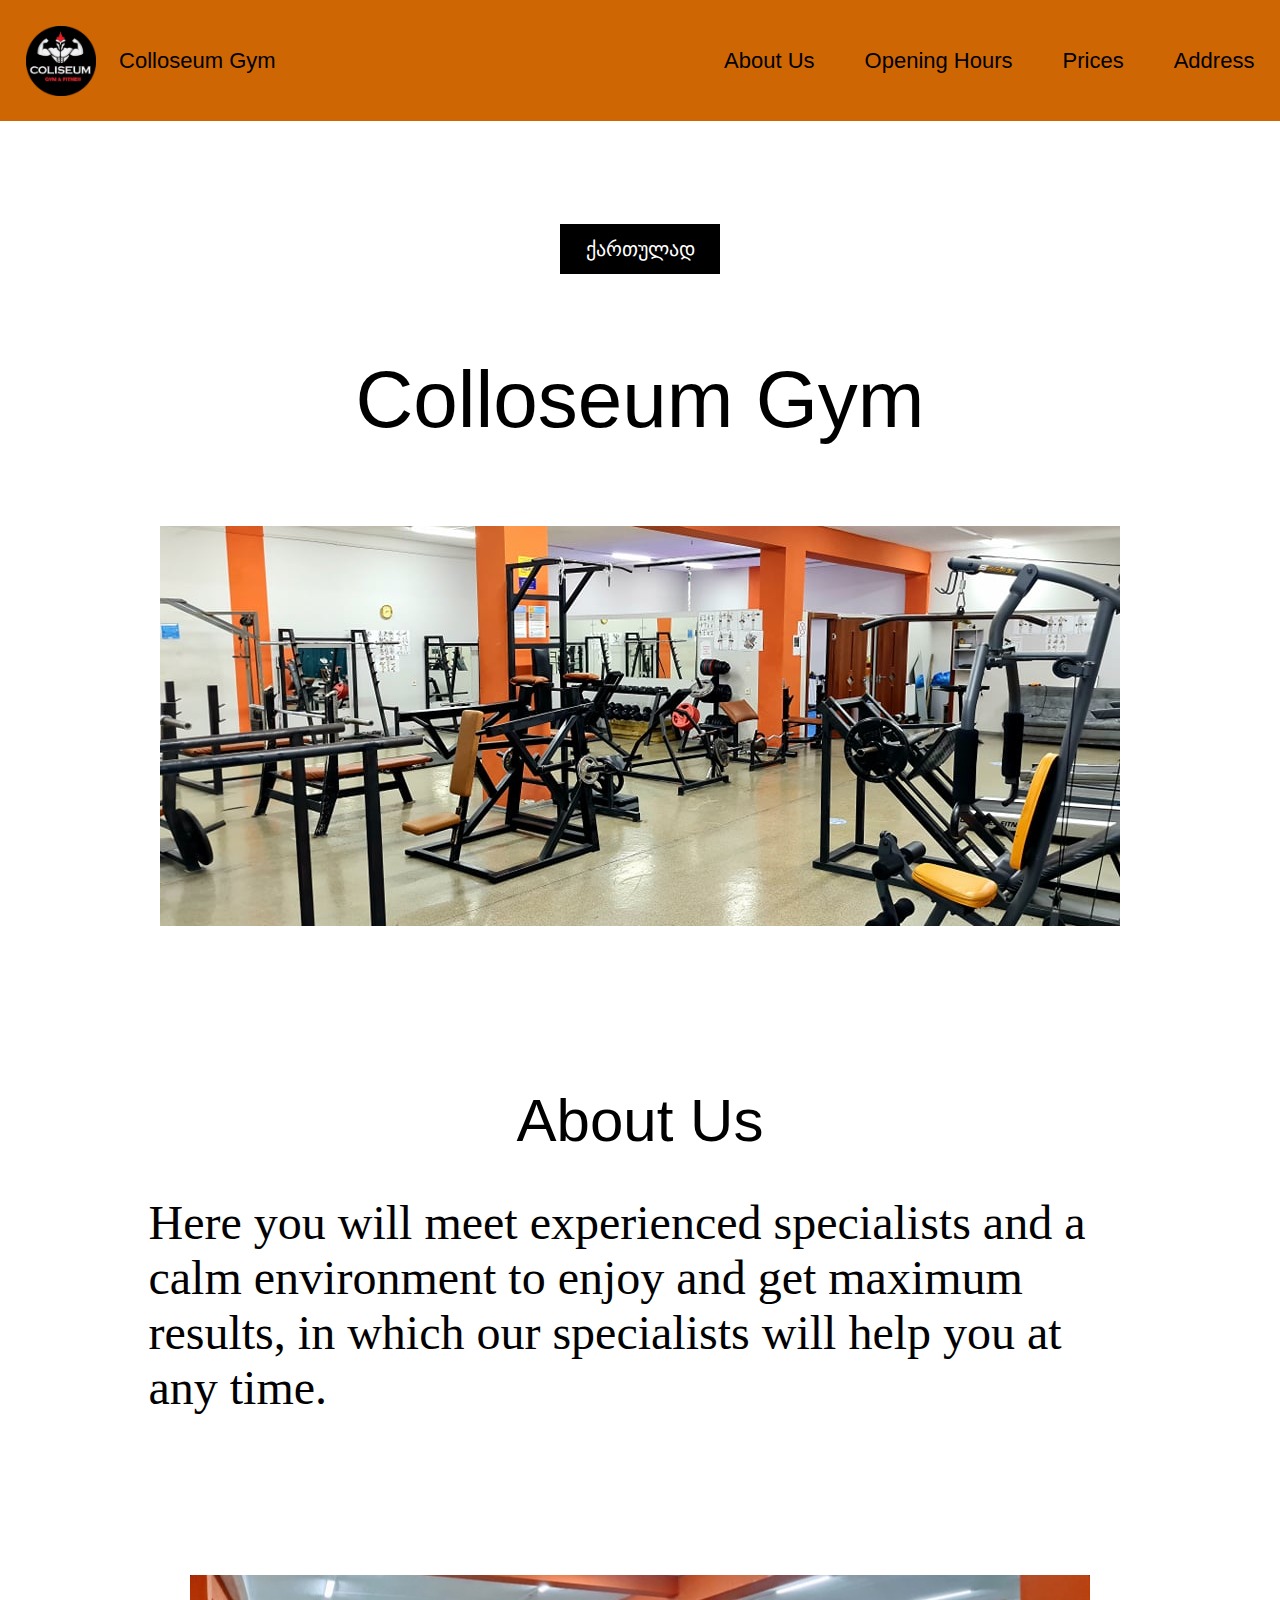
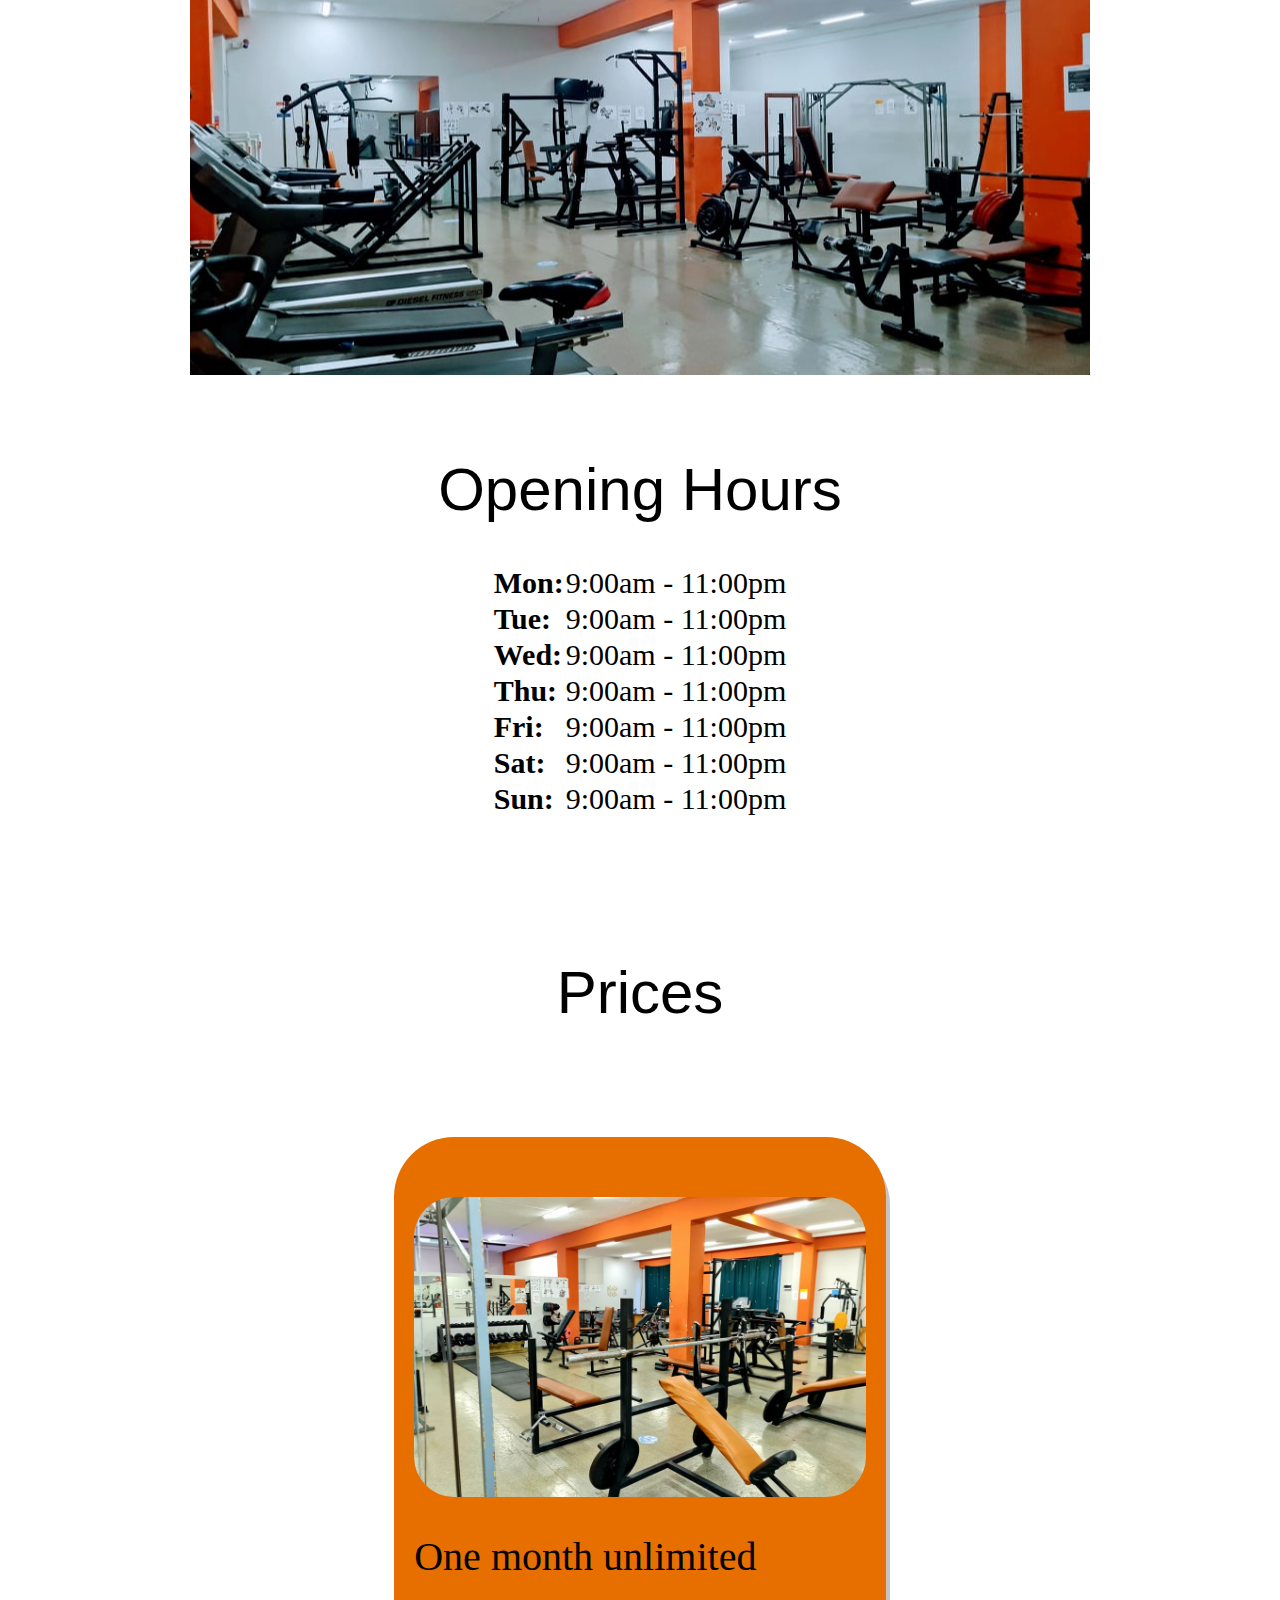
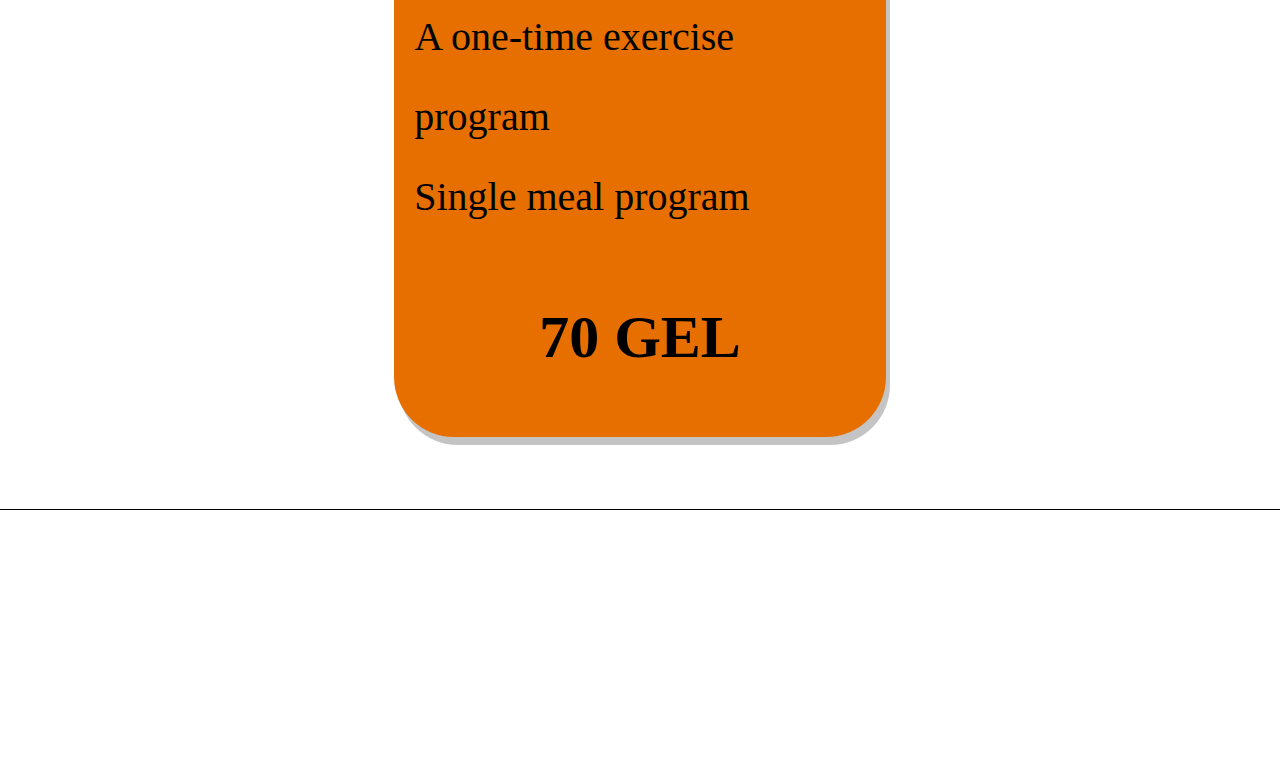
<file: index.html>
<!DOCTYPE html>
<html lang="en">
<head>
    <meta charset="UTF-8">
    <meta http-equiv="X-UA-Compatible" content="IE=edge">
    <meta name="viewport" content="width=device-width, initial-scale=1.0">
    <link rel="shortcut icon" href="img/72678625_134769847924043_8839565143579820032_n.ico" type="image/">
    <link rel="stylesheet" href="style/styles.css">
    <title>Colloseum Gym Tbilisi</title>
    <meta name="description" content="Gym, Fitness, Kickboxing, Gyms in tbilisi, tbilisi, Fitness in tbilisi, nutsubidze, besarion jgenti, jgenti, saburtalo, Gyms in saburtalo, Gyms in nutsubidze, Kikboxing in nutsubidze, Kikcboxing in saburtalo, Kickboxing in besarion jgenti"> 
    <meta property="og:title" content="Fitness">
    <meta property="og:url" content="" />
    <meta property="og:determiner" content="" />
</head>
<body>
    <header>
        <section class="head">
            <div class="logo"><a href="index.html"><h1 class="logo1"></h1><p>Colloseum Gym</p></a>
            </div>
            <ul class="menu">
                <li><a href="#About">About Us</a></li>
                <li><a href="#Times">Opening Hours</a></li>
                <li><a href="#Prices">Prices</a></li>
                <li><a href="#Address">Address</a></li>
            </ul>
            <nav class="hamburger_menu">
                <div class="navbar">
                  <div class="container nav-container">
                      <input class="checkbox" type="checkbox" name="" id="" />
                      <div class="hamburger-lines">
                        <span class="line line1"></span>
                        <span class="line line2"></span>
                        <span class="line line3"></span>
                      </div>  
                    <div class="logo">
                    </div>
                    <ul class="menu-items">
                      <li><a href="#About">About Us</a></li>
                      <li><a href="#Times">Opening Hours</a></li>
                      <li><a href="#Prices">Prices</a></li>
                      <li><a href="#Address">Address</a></li>
                    </ul>
                  </div>
                </div>
              </nav>
        </section>
    </header>
    <main>
        <div class="chang"><a href="geo.html" class="lang">ქართულად</a></div>
        <div class="mainer"><h2 class="main_head"><p>Colloseum Gym</h2></div>
        <div class="one_img"></div>
        <div id="About">
            <h2>About Us</h2>
            <p>Here you will meet experienced specialists and a calm environment to enjoy and get maximum results, in which our specialists will help you at any time.</p>
        </div>
        
        <div class="sec_img"></div>
        
        <div id="Times"><h2>Opening Hours</h2>
            <table>
                <tr>
                    <th>Mon:</th>
                    <td>9:00am - 11:00pm</td>
                </tr>
                <tr>
                    <th>Tue:</th>
                    <td>9:00am - 11:00pm</td>
                </tr>
                <tr>
                    <th>Wed:</th>
                    <td>9:00am - 11:00pm</td>
                </tr>
                <tr>
                    <th>Thu:</th>
                    <td>9:00am - 11:00pm</td>
                </tr>
                <tr>
                    <th>Fri:</th>
                    <td>9:00am - 11:00pm</td>
                </tr>
                <tr>
                    <th>Sat:</th>
                    <td>9:00am - 11:00pm</td>
                </tr>
                <tr>
                    <th>Sun:</th>
                    <td>9:00am - 11:00pm</td>
                </tr>
            </table>
        </div>
        <h3 class="Prices">Prices</h3>

        <div id="Prices">
            
            <ul>
                <li class="listimg"></li>
                <li>One month unlimited</li>
                <li>A one-time exercise program</li>
                <li>Single meal program</li>
            </ul>
            <p>70 GEL</p>
        </div>
    </main>
    <footer id="Address">
        <iframe src="https://www.google.com/maps/embed?pb=!1m14!1m8!1m3!1d11910.502090254546!2d44.7239918!3d41.7285989!3m2!1i1024!2i768!4f13.1!3m3!1m2!1s0x0%3A0x34834e5ebc3a084c!2sColloseum%20Gym%20Tbilisi!5e0!3m2!1sen!2sge!4v1657891568196!5m2!1sen!2sge" width="100%" height="250" style="border:0;" allowfullscreen="" loading="lazy" referrerpolicy="no-referrer-when-downgrade"></iframe>
    </footer>
</body>
</html>
</file>
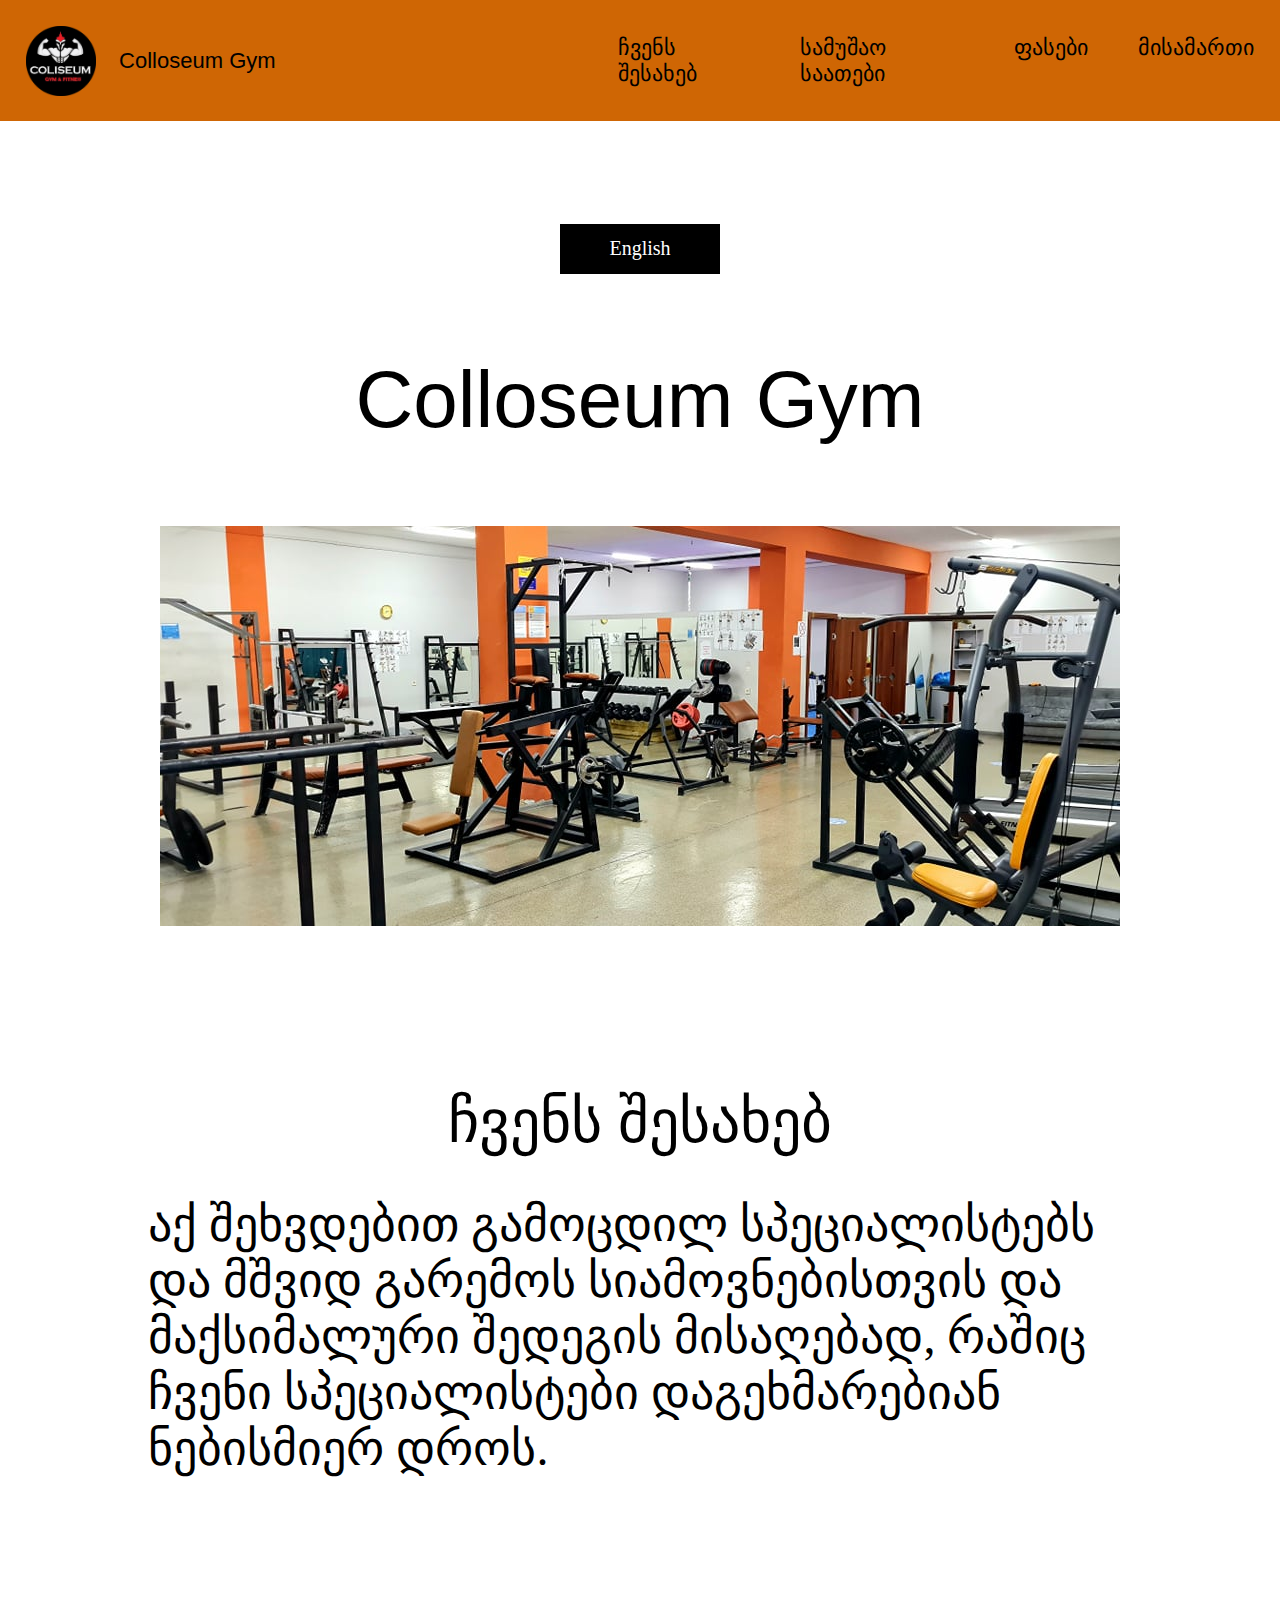
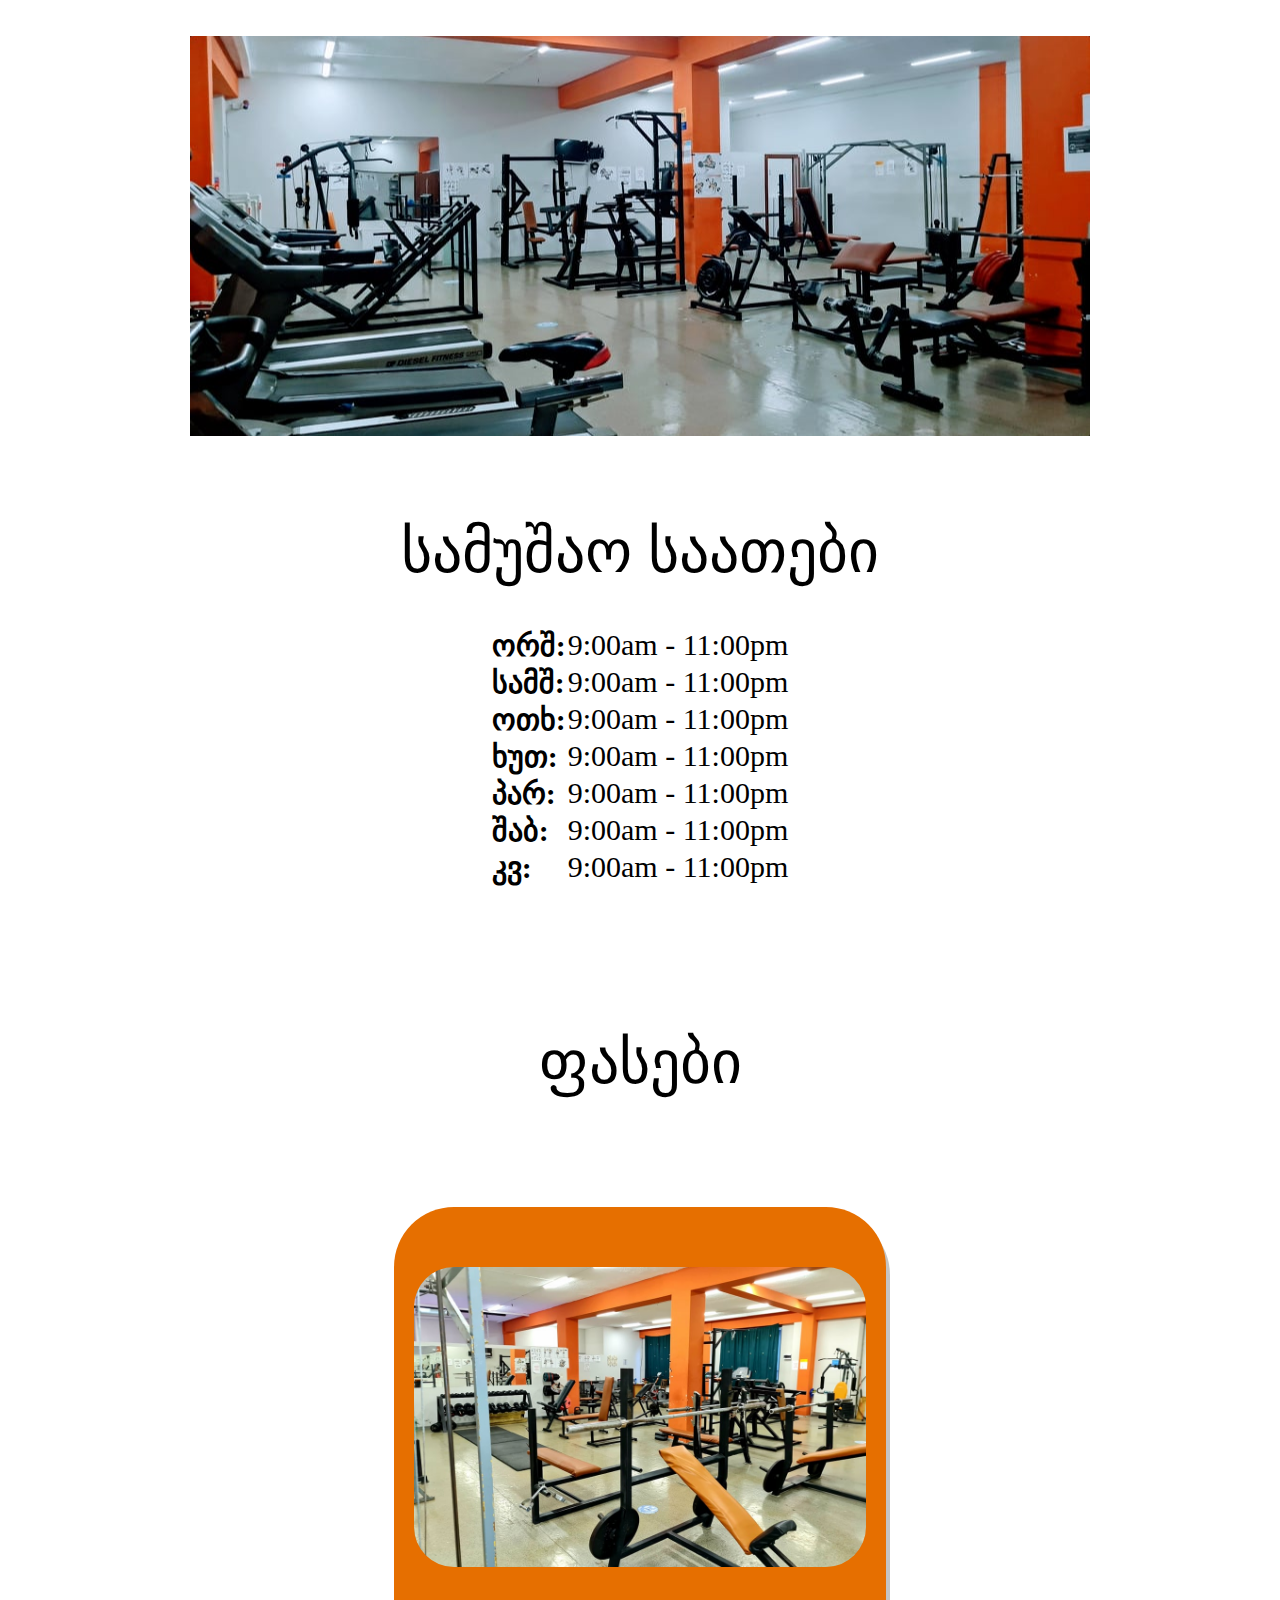
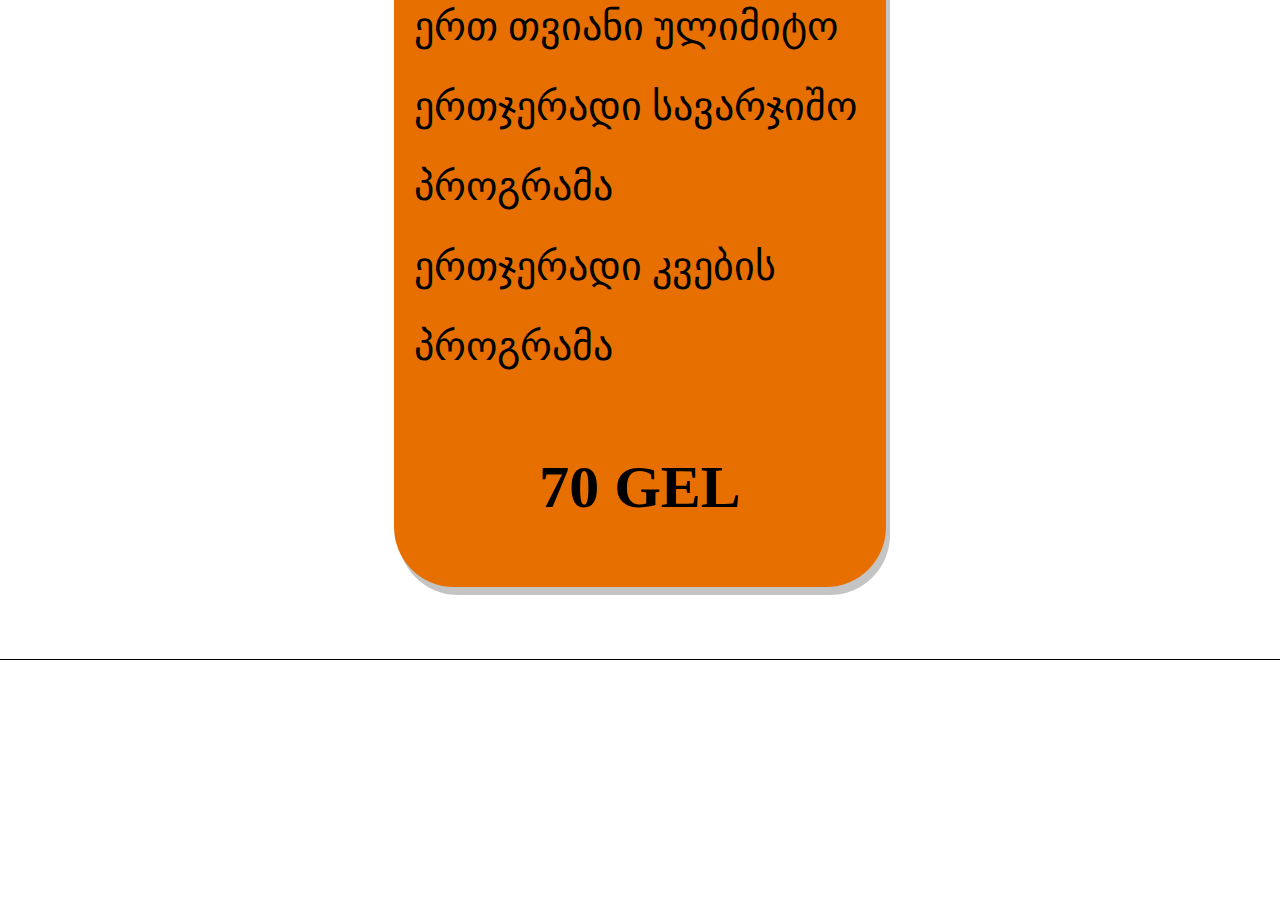
<file: geo.html>
<!DOCTYPE html>
<html lang="en">
<head>
    <meta charset="UTF-8">
    <meta http-equiv="X-UA-Compatible" content="IE=edge">
    <meta name="viewport" content="width=device-width, initial-scale=1.0">
    <link rel="shortcut icon" href="img/72678625_134769847924043_8839565143579820032_n.ico" type="image/">
    <link rel="stylesheet" href="style/styles.css">
    <title>Colloseum Gym Tbilisi</title>
    <meta name="description" content="Gym, Fitness, Kickboxing, Gyms in tbilisi, tbilisi, Fitness in tbilisi, nutsubidze, besarion jgenti, jgenti, saburtalo, Gyms in saburtalo, Gyms in nutsubidze, Kikboxing in nutsubidze, Kikcboxing in saburtalo, Kickboxing in besarion jgenti"> 
    <meta property="og:title" content="Fitness">
    <meta property="og:url" content="" />
    <meta property="og:determiner" content="" />
</head>
<body>
    <header>
        <section class="head">
            <div class="logo"><a href="index.html"><h1 class="logo1"></h1><p>Colloseum Gym</p></a>
            </div>
            <ul class="menu">
                <li><a href="#About">ჩვენს შესახებ</a></li>
                <li><a href="#Times">სამუშაო საათები</a></li>
                <li><a href="#Prices">ფასები</a></li>
                <li><a href="#Address">მისამართი</a></li>
            </ul>

            <nav class="hamburger_menu">
                <div class="navbar">
                  <div class="container nav-container">
                      <input class="checkbox" type="checkbox" name="" id="" />
                      <div class="hamburger-lines">
                        <span class="line line1"></span>
                        <span class="line line2"></span>
                        <span class="line line3"></span>
                      </div>  
                    <div class="logo">
                    </div>
                    <ul class="menu-items">
                      <li><a href="#About">ჩვენს შესახებ</a></li>
                      <li><a href="#Times">სამუშაო საათები</a></li>
                      <li><a href="#Prices">ფასები</a></li>
                      <li><a href="#Address">მისამართი</a></li>
                    </ul>
                  </div>
                </div>
              </nav>
        </section>
    </header>
    <main>
        <div class="chang"><a href="index.html" class="lang">English</a></div>
        <div class="mainer"><h2 class="main_head">Colloseum Gym</h2></div>
        <div class="one_img"></div>
        <div id="About">
            <h2>ჩვენს შესახებ</h2>
            <p>
                აქ შეხვდებით გამოცდილ სპეციალისტებს და მშვიდ გარემოს სიამოვნებისთვის და მაქსიმალური შედეგის მისაღებად, რაშიც ჩვენი სპეციალისტები დაგეხმარებიან ნებისმიერ დროს.</p>
        </div>
        
        <div class="sec_img"></div>
        
        <div id="Times"><h2>სამუშაო საათები</h2>
            <table>
                <tr>
                    <th>ორშ:</th>
                    <td>9:00am - 11:00pm</td>
                </tr>
                <tr>
                    <th>სამშ:</th>
                    <td>9:00am - 11:00pm</td>
                </tr>
                <tr>
                    <th>ოთხ:</th>
                    <td>9:00am - 11:00pm</td>
                </tr>
                <tr>
                    <th>ხუთ:</th>
                    <td>9:00am - 11:00pm</td>
                </tr>
                <tr>
                    <th>პარ:</th>
                    <td>9:00am - 11:00pm</td>
                </tr>
                <tr>
                    <th>შაბ:</th>
                    <td>9:00am - 11:00pm</td>
                </tr>
                <tr>
                    <th>კვ:</th>
                    <td>9:00am - 11:00pm</td>
                </tr>
            </table>
        </div>
        <h3 class="Prices">ფასები</h3>

        <div id="Prices">
            
            <ul>
                <li class="listimg"></li>
                <li>ერთ თვიანი ულიმიტო</li>
                <li>ერთჯერადი სავარჯიშო პროგრამა</li>
                <li>ერთჯერადი კვების პროგრამა</li>
            </ul>
            <p>70 GEL</p>
        </div>
    </main>
    <footer id="Address">
        <iframe src="https://www.google.com/maps/embed?pb=!1m14!1m8!1m3!1d11910.502090254546!2d44.7239918!3d41.7285989!3m2!1i1024!2i768!4f13.1!3m3!1m2!1s0x0%3A0x34834e5ebc3a084c!2sColloseum%20Gym%20Tbilisi!5e0!3m2!1sen!2sge!4v1657891568196!5m2!1sen!2sge" width="100%" height="250" style="border:0;" allowfullscreen="" loading="lazy" referrerpolicy="no-referrer-when-downgrade"></iframe>
    </footer>
</body>
</html>
</file>
<file: style/styles.css>
*{
    padding: 0;
    margin: 0;
    box-sizing: border-box;
    text-decoration: none;
    list-style-type: none;
    scroll-behavior: smooth;
    z-index:1;
}

.hamburger_menu{
    display: none;
}
header{
    background-color: #cf6604;
    padding: 2% 2%;
}
.head{
    display: flex;
    flex-direction: row;
    justify-content: space-between;
    align-items: center;
}
.logo{
    width: 50%;
}
.logo a{
    width: 250px;
    height: 70px;
    display: flex;
    flex-direction: row;
    justify-content: space-between;
    align-items: center;
}
.logo a{
    color: black;
    font-weight: 500;
    font-size: 22px;
    font-family:Verdana, Geneva, Tahoma, sans-serif;
}
.logo1{
    width: 70px;
    height: 70px;
    background-image: url(../img/72678625_134769847924043_8839565143579820032_n.jpg);
    background-repeat: no-repeat;
    background-size: 100%;
}
.menu{
    display: flex;
    flex-direction: row;
    gap: 50px;
}
.menu li a{
    color: black;
    font-family: Verdana, Geneva, Tahoma, sans-serif;
    font-size: 22px;
}
main{
    padding: 8% 2%;
    display: flex;
    flex-direction: column;
    gap: 80px;
}
.chang{
    margin: 0 auto;
    width: 160px;
    height: 50px;
    background-color: black;
    display: flex;
    justify-items: center;
    align-items: center;
}
.lang{
    width: 100%;
    color: #ffffff;
    font-size: 20px;
    text-align: center;
}
.chang:hover {
    background-color: #cf6604;
}
.chang:hover .lang{
    color: #000000;
}
.mainer{
    margin: 0 auto;
    width: fit-content;
}
.main_head{
    font-size: 80px;
    font-family: Verdana, Geneva, Tahoma, sans-serif;
    font-weight: 400;
}
.one_img{
    margin: 0 auto;
    width: 100%;
    height: 400px;
    background-image: url(../img/257483706_1803572276498871_3579254555808087839_n.jpg);
    background-repeat: no-repeat;
    background-position: center;
}
#About{
    margin: 80px auto;
    font-size: 48px;
    padding: 0 10%;
    display: flex;
    flex-direction: column;
    gap: 40px;
}
#About h2{
    text-align: center;
    font-size: 60px;
    font-family: Verdana, Geneva, Tahoma, sans-serif;
    font-weight: 400;
}
#Times{
    margin: 0 auto;
    display: flex;
    flex-direction: column;
    gap: 40px;
}
#Times h2{
    font-size: 60px;
    font-family: Verdana, Geneva, Tahoma, sans-serif;
    font-weight: 400;
}
#Times table{
    margin: 0 auto;
}
#Times table th{
    text-align: left;
    font-size: 30px;
}
#Times table td{
    text-align: right;
    font-size: 30px;
}
.sec_img{
    margin: 0 auto;
    width: 100%;
    height: 400px;
    background-image: url(../img/272044967_665978987888503_3505964819860346836_n.jpg);
    background-repeat: no-repeat;
    background-position: center;
}
.Prices{
    margin: 60px auto;
    font-size: 60px;
    font-family: sans-serif;
    font-weight: 300;
}
#Prices{
    margin: -30px auto;
    width: 40%;
    display: flex;
    flex-direction: column;
    gap: 20px;
    border-radius: 60px;
    padding: 60px 20px;
    background-color: #e66f00;
    box-shadow: 4px 8px #0000003b;
}
#Prices ul,#Prices p{
    margin: 0 auto;
    font-size: 40px;
    line-height: 80px;
}
#Prices p{
    font-size: 60px;
    font-weight: 800;
    margin-top: 40px;
}
.listimg{
    background-image: url(../img/272750010_682078212951276_9149124136546271841_n.jpg);
    width: 100%;
    height: 300px;
    background-size: cover;
    border-radius: 40px;
    margin-bottom: 20px;
    overflow: hidden;
    background-repeat: no-repeat;
    background-position: center;
}
footer{
    border-top: solid 1px black;
}
@media (max-width: 800px){
    header{
        width: 100%;
    }
    .logo{
        width: 70px;
    }
    .logo a{
        width: 100%;
    }
    .logo p{
        display: none;
    }
    .hamburger_menu{
        display: block;
    }
    .container {
        max-width: 1050px;
        width: 100%;
        margin: auto;
    }
      
    .navbar {
        width: 100%;
        box-shadow: 0 1px 4px rgb(146 161 176 / 15%);
    }
      
    .nav-container {
        display: flex;
        justify-content: space-between;
        align-items: center;
        height: 62px;
    }
      
    .navbar .menu-items {
        display: flex;
    }
    .navbar .nav-container a {
        color: #030608;
        font-weight: 500;
        font-size: 1.2rem;
        padding: 0.7rem;
    }
      
    .navbar .nav-container a:hover{
          font-weight: bolder;
    }
      
    .nav-container {
        display: block;
        position: relative;
        height: 60px;
    }
      
    .nav-container .checkbox {
        position: absolute;
        display: block;
        height: 32px;
        width: 32px;
        top: 20px;
        left: 20px;
        z-index: 5;
        opacity: 0;
        cursor: pointer;
    }
      
    .nav-container .hamburger-lines {
        display: block;
        height: 26px;
        width: 32px;
        position: absolute;
        top: 17px;
        left: 20px;
        z-index: 2;
        display: flex;
        flex-direction: column;
        justify-content: space-between;
    }
      
    .nav-container .hamburger-lines .line {
        display: block;
        height: 4px;
        width: 100%;
        border-radius: 10px;
        background: #000000;
    }
      
    .nav-container .hamburger-lines .line1 {
        transform-origin: 0% 0%;
        transition: transform 0.4s ease-in-out;
    }
      
    .nav-container .hamburger-lines .line2 {
        transition: transform 0.2s ease-in-out;
    }
      
    .nav-container .hamburger-lines .line3 {
        transform-origin: 0% 100%;
        transition: transform 0.4s ease-in-out;
    }
      
    .navbar .menu-items {
        padding-top: 120px;
        box-shadow: inset 0 0 2000px rgb(255, 255, 255);
        height: 100vh;
        width: 100%;
        transform: translate(-150%);
        display: flex;
        flex-direction: column;
        margin-left: -10px;
        padding-left: 50px;
        transition: transform 0.5s ease-in-out;
        text-align: center;
        align-items: center;
        justify-content:start;
    }
      
    .navbar .menu-items li {
        margin-bottom: 1.2rem;
        font-size: 1.5rem;
        font-weight: 500;
    }
      
    .logo {
        position: absolute;
        top: auto;
        right: 15px;
    }
      
    .nav-container input[type="checkbox"]:checked ~ .menu-items {
        transform: translateX(0);
    }
      
    .nav-container input[type="checkbox"]:checked ~ .hamburger-lines .line1 {
        transform: rotate(45deg);
    }
      
    .nav-container input[type="checkbox"]:checked ~ .hamburger-lines .line2 {
        transform: scaleY(0);
    }
      
    .nav-container input[type="checkbox"]:checked ~ .hamburger-lines .line3 {
        transform: rotate(-45deg);
    }
      
    .nav-container input[type="checkbox"]:checked ~ .logo{
        display: none;
    }
    .menu{
        display: none;
    }
    .one_img{
        background-size: 90%;
    }
    #About{
        margin: 30px auto;
        font-size: 40px;
        padding: 0 10%;
        gap: 20px;
    }
    #About h2{
        text-align: center;
        font-size: 60px;
        font-family: Verdana, Geneva, Tahoma, sans-serif;
        font-weight: 400;
    }
    #About p{
        font-size: 26px;
        text-align: center;
    }
    .sec_img{
        background-size: 90%;
    }
    #Times{
        gap: 20px;
    }
    #Times h2{
        font-size: 46px;
    }
    #Times table th{
        font-size: 20px;
    }
    #Times table td{
        font-size: 20px;
    }
    .mainer{
        margin: 20px auto 0px auto;
    }
    .Prices{
        margin: 60px auto;
        font-size: 60px;
        font-family: sans-serif;
        font-weight: 300;
    }
    #Prices{
        margin: -30px auto 30px auto;
        width: 90%;
        display: flex;
        flex-direction: column;
        border-radius: 60px;
        padding: 16px 16px;
        background-color: #e66f00;
        box-shadow: 4px 8px #0000003b;
    }
    #Prices ul,#Prices p{
        margin: 0 auto;
        font-size: 20px;
        line-height: 40px;
        width: 100%;
        text-align: center;
    }
    #Prices p{
        font-size: 60px;
        font-weight: 800;
        margin-top: 40px;
        text-align: center;
    }
    .listimg{
        background-image: url(../img/272750010_682078212951276_9149124136546271841_n.jpg);
        width: 100%;
        height: 300px;
        background-size: cover;
        border-radius: 40px;
        margin-bottom: 20px;
        overflow: hidden;
        background-repeat: no-repeat;
        background-position: center;
    }
}
</file>
